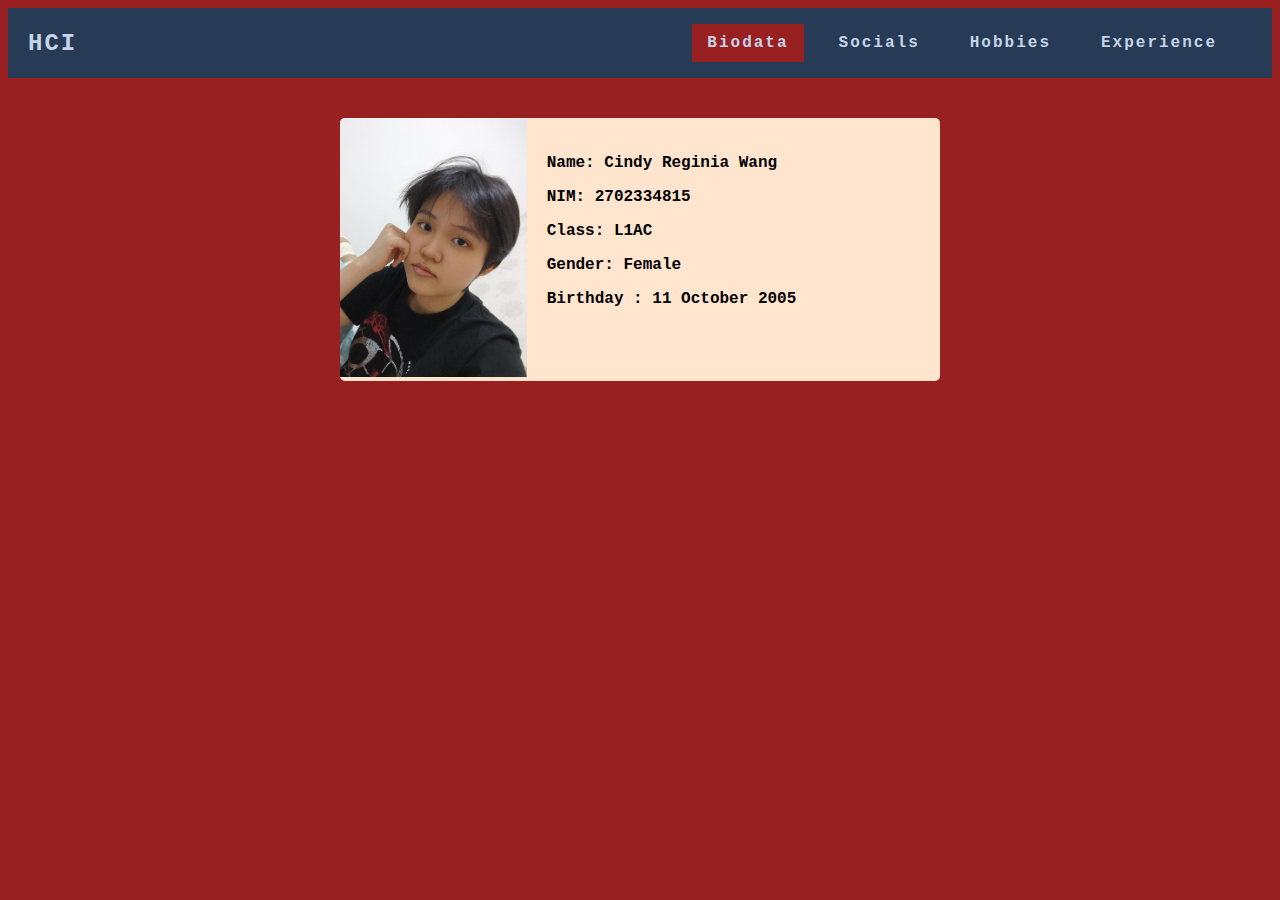
<file: index.html>
<!DOCTYPE html>
<html lang="en">
<head>
    <meta charset="UTF-8">
    <meta name="viewport" content="width=device-width, initial-scale=1.0">
    <title>HCI Assignment 4</title>
    <link rel="stylesheet" href="styles.css">
</head>
<body>

<nav>
    <div class="heading">

        <h4>HCI</h4>
    
      </div>
    <ul class="nav-links">

      <li><a class="active" href="index.html">Biodata</a></li>

      <li><a href="socials.html">Socials</a></li>

      <li><a href="hobbies.html">Hobbies</a></li>

      <li><a href="experience.html">Experience</a></li>

    </ul>

  </nav>

  <div class="container">
    <div class="id-card">
        <div class="id-photo">
            <img src="profile.jpeg" title="ppl call me cindy, not reginia" alt="this is a picture of cindy">
        </div>
        <div class="id-text"><b>
            <p>Name: Cindy Reginia Wang</p>
            <p>NIM: 2702334815</p>
            <p>Class: L1AC</p>
            <p>Gender: Female</p>
            <p>Birthday : 11 October 2005</p></b>
        </div>
    </div>
  </div>
</body>
</file>
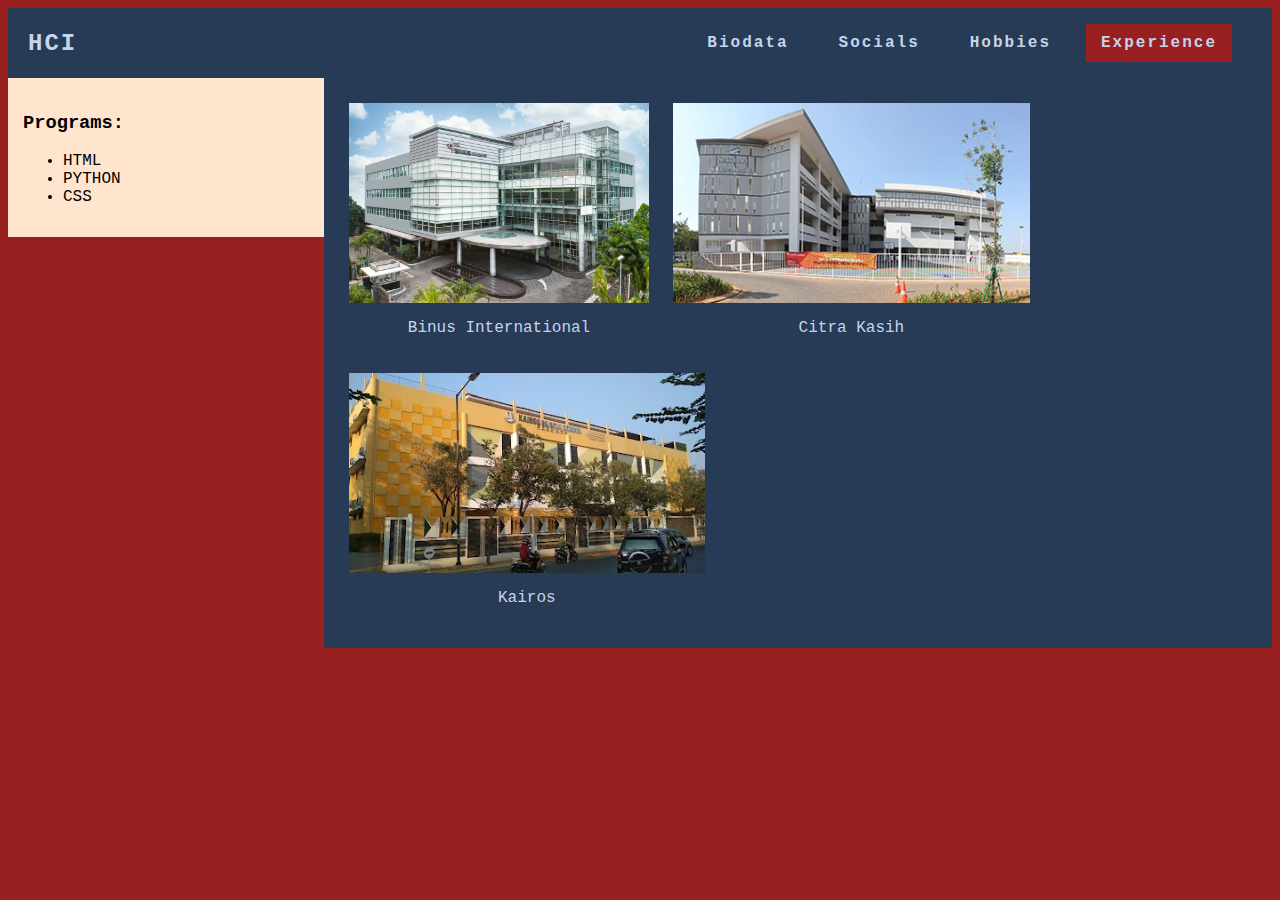
<file: experience.html>
<!DOCTYPE html>
<html lang="en">
<head>
    <meta charset="UTF-8">
    <meta name="viewport" content="width=device-width, initial-scale=1.0">
    <title>experience</title>
    <link rel="stylesheet" href="styles.css">
</head>

<nav>

    <div class="heading">

      <h4>HCI</h4>

    </div>

    <ul class="nav-links">

      <li><a href="index.html">Biodata</a></li>

      <li><a href="socials.html">Socials</a></li>

      <li><a href="hobbies.html">Hobbies</a></li>

      <li><a class="active" href="experience.html">Experience</a></li>

    </ul>

  </nav>
<body>
    <div class="menu">
        <h3>Programs:</h3>
        <ul>
          <li>HTML</li>
          <li>PYTHON</li>
          <li>CSS</li>
        </ul>
      </div>
      <div class="education">
        <div class="image-box">
            <a href="https://international.binus.ac.id/">
                <img src="binus.jpg" alt="Binus International"></a>
            <div class="image-text">
                <p>Binus International</p></a>
            </div>
        </div>
        
        <div class="image-box">
            <a href="https://citrakasih.sch.id/">
                <img src="ck.jpg" alt="citra kasik"></a>
            <div class="image-text">
                <p>Citra Kasih</p>
            </div>
        </div>
        
        <div class="image-box">
            <a href="http://kairosgracia.sch.id/">
                <img src="kairos.jpg" alt="kairos"></a>
            <div class="image-text">
                <p>Kairos</p>
            </div>
        </div>
    </div>
</body>
</file>
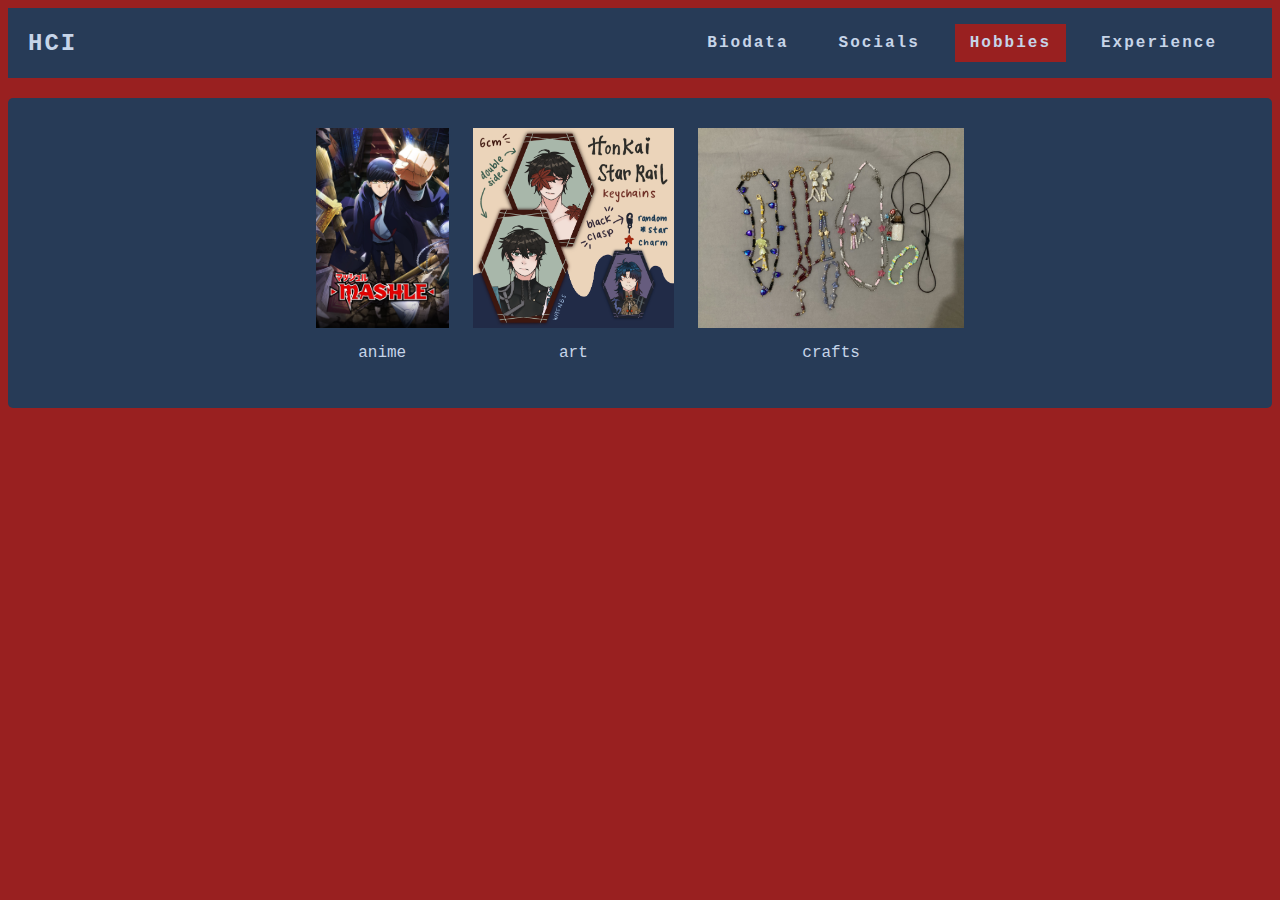
<file: hobbies.html>
<!DOCTYPE html>
<html lang="en">
<head>
    <meta charset="UTF-8">
    <meta name="viewport" content="width=device-width, initial-scale=1.0">
    <title>hobbies</title>
    <link rel="stylesheet" href="styles.css">
</head>

<nav>

    <div class="heading">

      <h4>HCI</h4>

    </div>

    <ul class="nav-links">

      <li><a href="index.html">Biodata</a></li>

      <li><a href="socials.html">Socials</a></li>

      <li><a class="active" href="hobbies.html">Hobbies</a></li>

      <li><a href="experience.html">Experience</a></li>

    </ul>

  </nav>
  <body>
    <center>
        <div class="socialpage">
            <div class="image-box">
                    <img src="anime.jpg" alt="anime"></a>
                <div class="image-text">
                    <p>anime</p></a>
                </div>
            </div>
            
            <div class="image-box">
                    <img src="art.png" alt="art"></a>
                <div class="image-text">
                    <p>art</p>
                </div>
            </div>
            
            <div class="image-box">
                    <img src="craft.jpg" alt="crafts">
                <div class="image-text">
                    <p>crafts</p>
                </div>
            </div>
        </div>
        </center>
  </body>
</file>
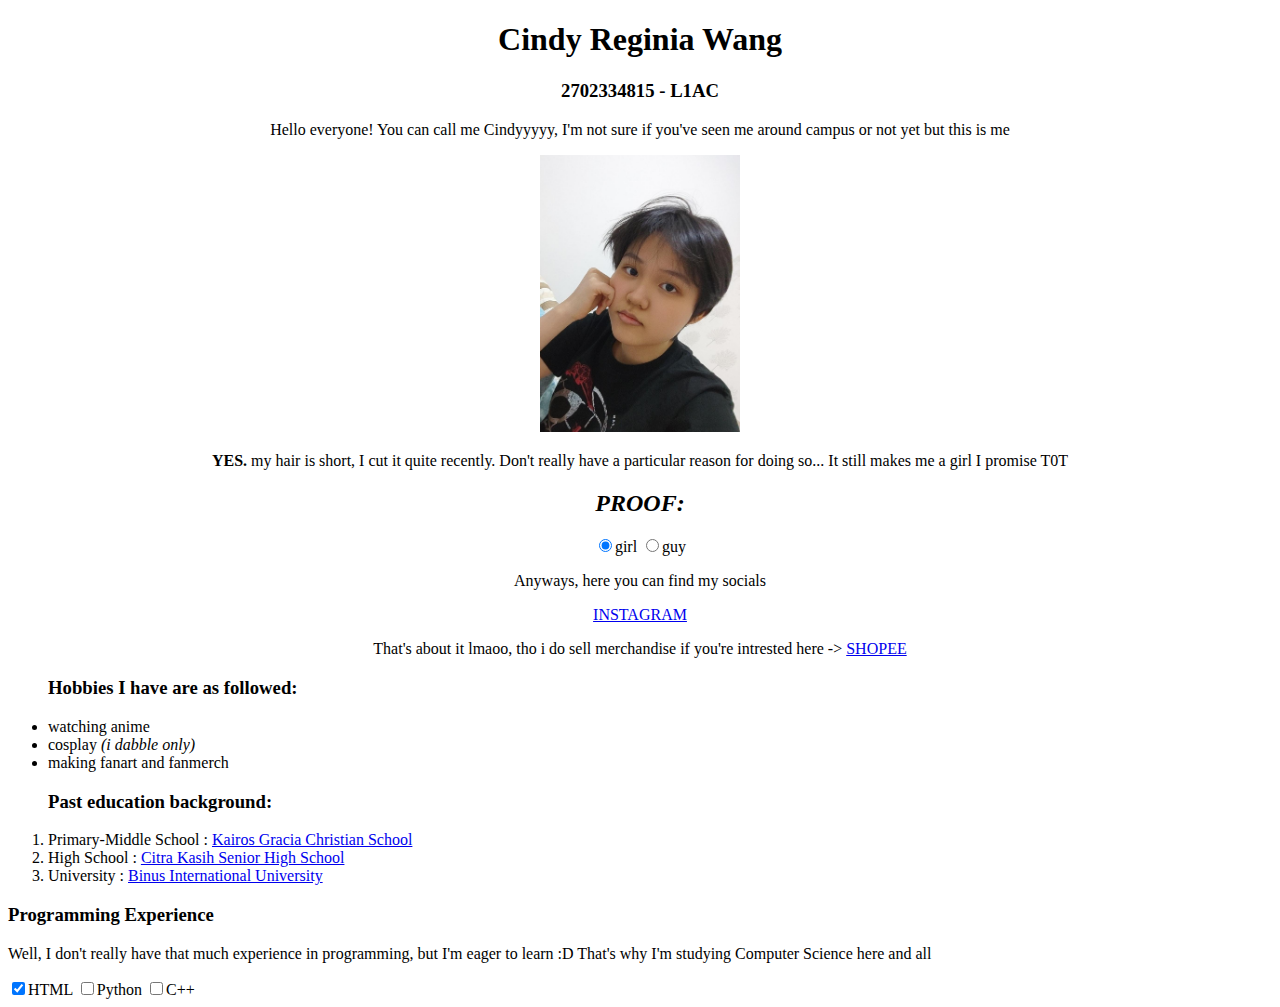
<file: project 1.html>
<!DOCTYPE html>
<html lang="en">
<head>
<title>Assignment 1 - Introduction to HTML</title>
</head>
<body>
<center>
    <h1>Cindy Reginia Wang</h1>
    <h3>2702334815 - L1AC</h3>
    <p>Hello everyone! You can call me Cindyyyyy, I'm not sure if you've seen me around campus or not yet but this is me</p>
    <img src="profile.jpeg" title="ppl call me cindy, not reginia" alt="this is a picture of cindy" width="200px" height="auto">
    <p><b>YES.</b> my hair is short, I cut it quite recently. Don't really have a particular reason for doing so... It still makes me a girl I promise T0T</p>
    <h2><i><b>PROOF:</b></i></h2>
    <input type="radio" id="girl" name="gender" value="girl" checked><label for="girl">girl</label>
    <input type="radio" id="guy" name="gender" value="guy"><label for="guy">guy</label>
    <p>Anyways, here you can find my socials</p>
    <P><a href="https://instagram.com/cindyrwang?igshid=OGQ5ZDc2ODk2ZA==">INSTAGRAM</a></P>
    <p>That's about it lmaoo, tho i do sell merchandise if you're intrested here -> <a href="shopee.co.id/w43ngs">SHOPEE</a></p> 
</center>
<ul>
 <h3>Hobbies I have are as followed:</h3>
    <li>watching anime</li>
    <li>cosplay <i>(i dabble only)</i></li>
    <li>making fanart and fanmerch</li>
</ul>    
<ol>
 <h3>Past education background:</h3>
    <li>Primary-Middle School : <a href="http://kairosgracia.sch.id/">Kairos Gracia Christian School</a></li>
    <li>High School : <a href="https://citrakasih.sch.id/sckjakarta/">Citra Kasih Senior High School</a></li>
    <li>University : <a href="https://international.binus.ac.id/">Binus International University</a></li>
</ol>
<h3>Programming Experience</h3>
<p>Well, I don't really have that much experience in programming, but I'm eager to learn :D That's why I'm studying Computer Science here and all</p>
<input type="checkbox" id="html" name="language" value="html" checked><label for="html">HTML</label>
<input type="checkbox" id="python" name="language" value="python"><label for="python">Python</label>
<input type="checkbox" id="c++" name="language" value="c++"><label for="c++">C++</label>
</body>
</html>
</file>
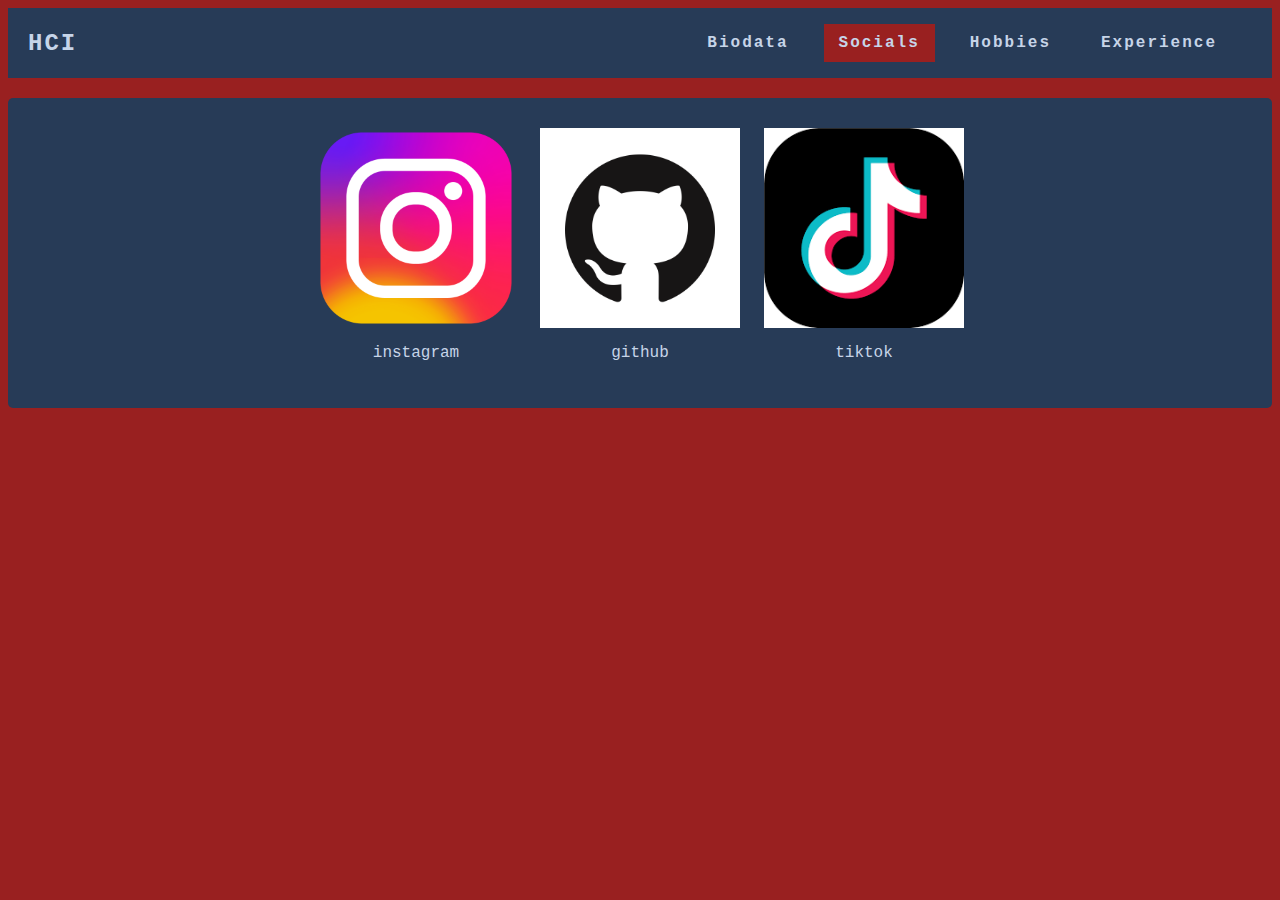
<file: socials.html>
<!DOCTYPE html>
<html lang="en">
<head>
    <meta charset="UTF-8">
    <meta name="viewport" content="width=device-width, initial-scale=1.0">
    <title>socials</title>
    <link rel="stylesheet" href="styles.css">
</head>

<nav>

    <div class="heading">

      <h4>HCI</h4>

    </div>

    <ul class="nav-links">

      <li><a href="index.html">Biodata</a></li>

      <li><a class="active" href="socials.html">Socials</a></li>

      <li><a href="hobbies.html">Hobbies</a></li>

      <li><a href="experience.html">Experience</a></li>

    </ul>

  </nav>
<body>
<center>
<div class="socialpage">
    <div class="image-box">
        <a href="https://www.instagram.com/cindyrwang/">
            <img src="insta.png" alt="insta"></a>
        <div class="image-text">
            <p>instagram</p></a>
        </div>
    </div>
    
    <div class="image-box">
        <a href="https://github.com/waengs">
            <img src="github.png" alt="github"></a>
        <div class="image-text">
            <p>github</p>
        </div>
    </div>
    
    <div class="image-box">
        <a href="https://www.tiktok.com/@waengs">
            <img src="tiktok.png" alt="tiktok"></a>
        <div class="image-text">
            <p>tiktok</p>
        </div>
    </div>
</div>
</center>
</body>
</file>
<file: styles.css>
* {
    box-sizing: border-box;
  }
  
body{
    background-color: #992020;
}
  nav {
    display: flex;
    justify-content: space-between;
    align-items: center;
    background-color: #273b57;
    padding: 10px 20px;
    font-family: 'Courier New', Courier, monospace;
  }
  
  /* Style for the heading within the navigation bar */
  .heading h4 {
    color: #c6d4e8;
    text-transform: uppercase;
    letter-spacing: 2px;
    font-size: 24px;
    margin: 0;
  }
  
  /* Style for the navigation links */
  .nav-links {
    list-style: none;
    display: flex;
  }
  
  /* Style for individual navigation items */
  .nav-links li {
    margin-right: 20px;
  }
  
  /* Style for navigation links */
  .nav-links a {
    color: #c6d4e8;
    text-decoration: none;
    letter-spacing: 2px;
    font-weight: bold;
    font-size: 16px;
    padding: 10px 15px;
    transition: background-color 0.3s ease;
  }
  
  /* Style for the active navigation link */
  .nav-links a.active {
    background-color: #992020;
  }
  
  /* Hover effect for navigation links */
  .nav-links a:hover:not(.active) {
    background-color: #ffe5ce;
  }
  
  .container {
    padding: 20px;
}

.id-card {
    background-color: #ffe5ce;
    max-width: 600px;
    margin: 20px auto;
    border-radius: 5px;
    overflow: hidden;
    display: flex;
    flex-direction: row;
}

.id-photo {
    flex: 1;
    text-align: center;
}

.id-photo img {
    max-width: 100%;
    object-fit: cover;
    height: auto;
}

.id-text {
    flex: 2; 
    padding: 20px;
}

.id-text p {
    font-family: 'Courier New', Courier, monospace;
}

.socialpage {
    padding: 20px;
    background-color: #273b57;
    margin: 20px auto;
    border-radius: 5px;
    align-items: center;
}

.image-box {
    display: inline-block;
    color: #273b57;
    margin: 10px;
    text-align: center;
}

.image-box img {
    max-height: 200px;
    height: auto;
    display: block; 
    margin: 0 auto; 
}

.image-text {
    margin-top: 10px;
    color: #c6d4e8;
    text-align: center;
    font-family: 'Courier New', Courier, monospace;
}

.menu {
    font-family: 'Courier New', Courier, monospace;
    width: 25%;
    float: left;
    padding: 15px;
    background-color: #ffe5ce;
  }

  .education {
    width: 75%;
    float: left;
    padding: 15px;
    background: #273b57;
  }

@media (max-width: 576px) {
    .id-card {
        flex-direction: column; 
        max-width: 100%; 
    }

    .id-photo,
    .id-text {
        flex: none; 
        max-width: 100%; 
    }

    .id-text {
        padding: 10px; 
    }

    .heading h4 {
        font-size: 18px;
      }
    
      .nav-links a {
        font-size: 14px;
        padding: 8px 0;
      }
    
}


  /* Media query for tablets */
  @media (max-width: 768px) {
    .heading h4 {
      font-size: 20px;
    }
  
    .nav-links {
      flex-direction: column;
    }
  
    .nav-links li {
      margin-right: 0;
      margin-bottom: 10px;
    }
  
    .nav-links a {
      padding: 10px 0;
    }
  }
</file>
